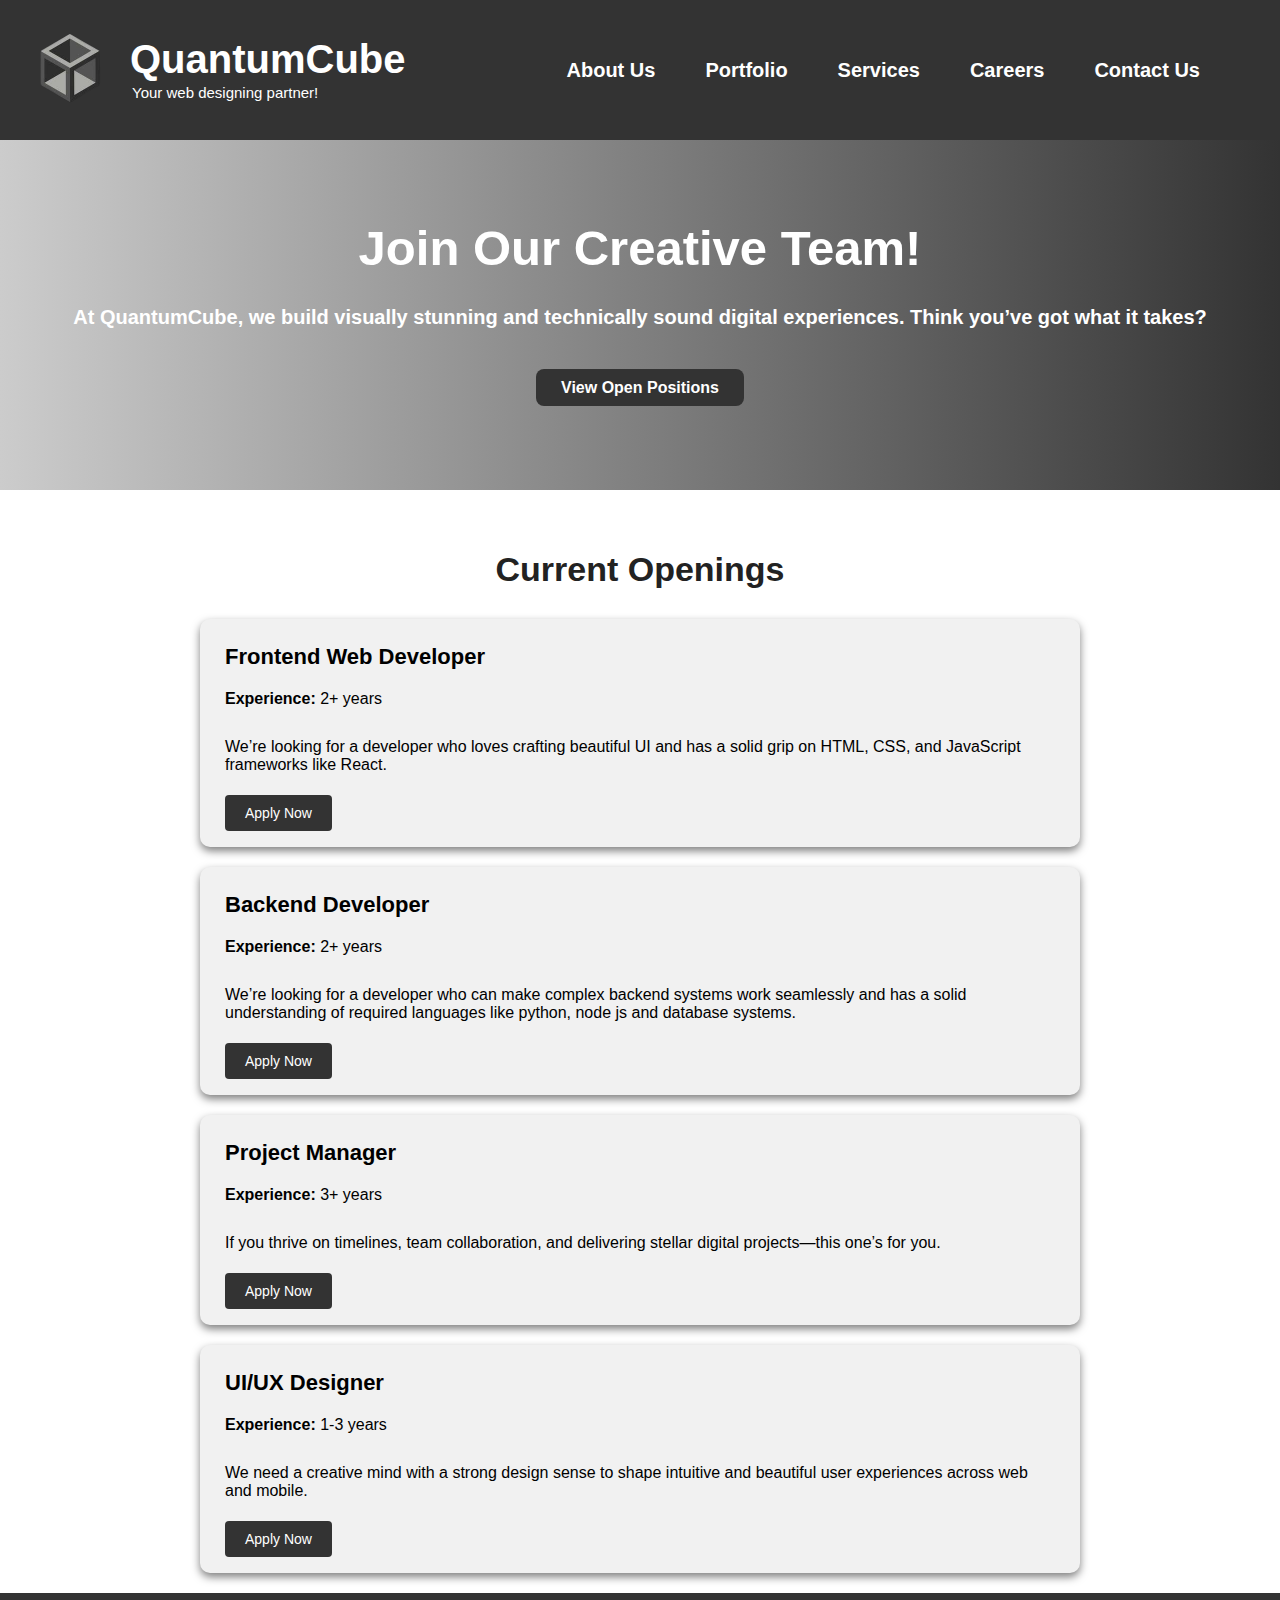
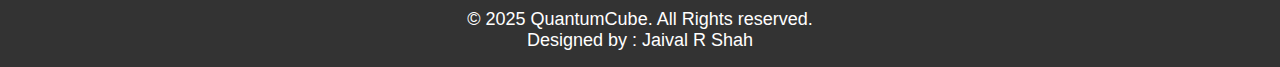
<file: career.html>
<!DOCTYPE html>
<html lang="en">
<head>
    <meta charset="UTF-8">
    <meta name="viewport" content="width=device-width, initial-scale=1.0">
    <title>Careers | QuantumCube</title>
    <link rel="stylesheet" href="CSS/career.css">
</head>
<body>

    <div class="headerbox">

        <div class="name">

            <a href="index.html"><img src="./images/logo.png" alt=""></a>
            <a href="index.html">
            <h1>QuantumCube</h1>
            <p>Your web designing partner!</p>
            </a>

        </div>

        <div class="nav">
            
                <a href="about.html">About Us</a>
                <a href="portfolio.html">Portfolio</a>
                <a href="services.html">Services</a>
                <a href="career.html">Careers</a>
                <a href="contact.html">Contact Us</a>

        </div>

    </div>

    <div class="main">

        <div class="main-container">

            <h2>Join Our Creative Team!</h2>
            <p>At QuantumCube, we build visually stunning and technically sound digital experiences. Think you’ve got what it takes?</p>

            <a href="#open-positions" class="btn">View Open Positions</a>
        </div>
    </div>

    <div class="job" id="open-positions">

        <div class="job-container">

            <h3>Current Openings</h3>

            <div class="job-listing">
                <h4>Frontend Web Developer</h4>
                <p><strong>Experience:</strong> 2+ years</p>
                <p>We’re looking for a developer who loves crafting beautiful UI and has a solid grip on HTML, CSS, and JavaScript frameworks like React.</p>
                <a href="#" class="apply-btn">Apply Now</a>
            </div>
            <div class="job-listing">
                <h4>Backend Developer</h4>
                <p><strong>Experience:</strong> 2+ years</p>
                <p>We’re looking for a developer who can make complex backend systems work seamlessly and has a solid understanding of required languages like python, node js and database systems.</p>
                <a href="#" class="apply-btn">Apply Now</a>
            </div>
            <div class="job-listing">
                <h4>Project Manager</h4>
                <p><strong>Experience:</strong> 3+ years</p>
                <p>If you thrive on timelines, team collaboration, and delivering stellar digital projects—this one’s for you.</p>
                <a href="#" class="apply-btn">Apply Now</a>
            </div>
            <div class="job-listing">
                <h4>UI/UX Designer</h4>
                <p><strong>Experience:</strong> 1-3 years</p>
                <p>We need a creative mind with a strong design sense to shape intuitive and beautiful user experiences across web and mobile.</p>
                <a href="#" class="apply-btn">Apply Now</a>
            </div>
            
        </div>

    </div>

    <div class="footer">

        <p>&copy; 2025 QuantumCube. All Rights reserved.</p>
        <p>Designed by : Jaival R Shah</p>

    </div>

</body>
</html>
</file>
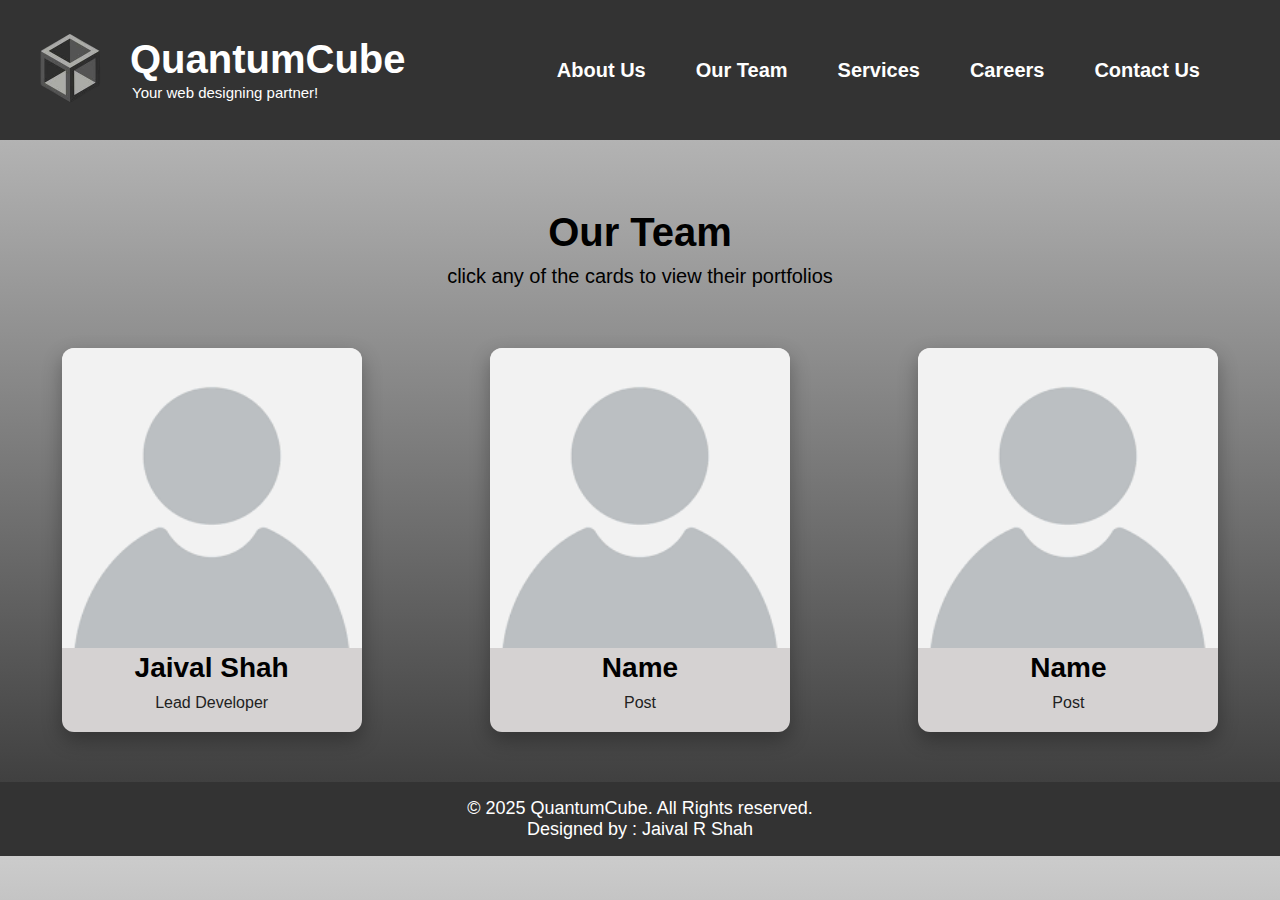
<file: ourteam.html>
<!DOCTYPE html>
<html lang="en">
<head>
    <meta charset="UTF-8">
    <meta name="viewport" content="width=device-width, initial-scale=1.0">
    <title>Our Team | QuantumCube</title>
    <link rel="stylesheet" href="CSS/ourteam.css">
    <link href="https://cdn.jsdelivr.net/npm/bootstrap@5.3.5/dist/css/bootstrap.min.css" rel="stylesheet" integrity="sha384-SgOJa3DmI69IUzQ2PVdRZhwQ+dy64/BUtbMJw1MZ8t5HZApcHrRKUc4W0kG879m7" crossorigin="anonymous">
    <script src="https://cdn.jsdelivr.net/npm/bootstrap@5.3.5/dist/js/bootstrap.bundle.min.js" integrity="sha384-k6d4wzSIapyDyv1kpU366/PK5hCdSbCRGRCMv+eplOQJWyd1fbcAu9OCUj5zNLiq" crossorigin="anonymous"></script>
    <script src="https://cdn.jsdelivr.net/npm/@popperjs/core@2.11.8/dist/umd/popper.min.js" integrity="sha384-I7E8VVD/ismYTF4hNIPjVp/Zjvgyol6VFvRkX/vR+Vc4jQkC+hVqc2pM8ODewa9r" crossorigin="anonymous"></script>
    <script src="https://cdn.jsdelivr.net/npm/bootstrap@5.3.5/dist/js/bootstrap.min.js" integrity="sha384-VQqxDN0EQCkWoxt/0vsQvZswzTHUVOImccYmSyhJTp7kGtPed0Qcx8rK9h9YEgx+" crossorigin="anonymous"></script>
    <script>
        const tooltipTriggerList = document.querySelectorAll('[data-bs-toggle="tooltip"]')
        const tooltipList = [...tooltipTriggerList].map(tooltipTriggerEl => new bootstrap.Tooltip(tooltipTriggerEl))
    </script>
</head>
<body>

    <div class="headerbox">

        <div class="name">

            <a href="index.html"><img src="./images/logo.png" alt=""></a>
            <a href="index.html">
            <h1>QuantumCube</h1>
            <p>Your web designing partner!</p>
            </a>

        </div>

        <div class="nav">
            
                <a href="about.html">About Us</a>
                <a href="ourteam.html">Our Team</a>
                <a href="services.html">Services</a>
                <a href="career.html">Careers</a>
                <a href="contact.html">Contact Us</a>

        </div>

    </div>

    <div class="main">

        <div class="heading">
            <h1>Our Team</h1>
            <p>click any of the cards to view their portfolios</p>
        </div>

        <div class="container">

            <div class="card">
                <a href="Resume/portfolio.html" data-bs-toggle="tooltip" data-bs-title="click the card to view their portfolio">
                    <img src="images/person.png" alt="">
                    <h3>Jaival Shah </h3>
                    <p class="muted">Lead Developer</p>
                </a>
            </div>

            <div class="card">
                <a href="" data-bs-toggle="tooltip" data-bs-title="click the card to view their portfolio">
                    <img src="images/person.png" alt="">
                    <h3>Name</h3>
                    <p>Post</p>
                </a>
            </div>

            <div class="card">
                <a href="" data-bs-toggle="tooltip" data-bs-title="click the card to view their portfolio">
                    <img src="images/person.png" alt="">
                    <h3>Name</h3>
                    <p>Post</p>
                </a>
            </div>

        </div>

    </div>

    <div class="footer">

        <p>&copy; 2025 QuantumCube. All Rights reserved.</p>
        <p>Designed by : Jaival R Shah</p>

    </div>

    <script>
        document.addEventListener('DOMContentLoaded', function () {
          const tooltipTriggerList = document.querySelectorAll('[data-bs-toggle="tooltip"]');
          const tooltipList = [...tooltipTriggerList].map(tooltipTriggerEl => new bootstrap.Tooltip(tooltipTriggerEl));
        });
      </script>

</body>
</html>
</file>
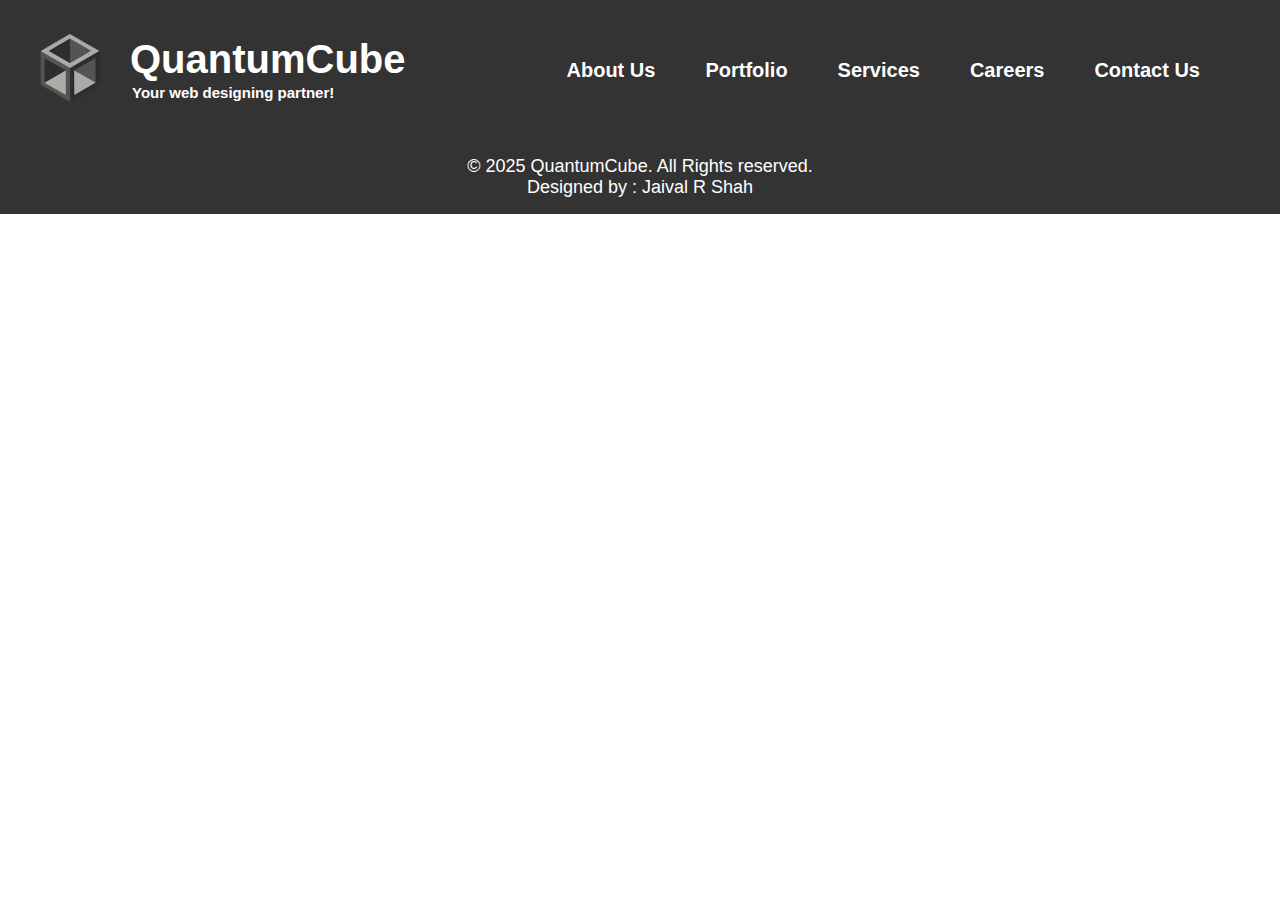
<file: portfolio.html>
<!DOCTYPE html>
<html lang="en">
<head>
    <meta charset="UTF-8">
    <meta name="viewport" content="width=device-width, initial-scale=1.0">
    <title>Portfolio | QuantumCube</title>
    <link rel="stylesheet" href="./CSS/portfolio.css">
</head>
<body>

    <div class="headerbox">

        <div class="name">

            <a href="index.html"><img src="./images/logo.png" alt=""></a>
            <a href="index.html">
            <h1>QuantumCube</h1>
            <p>Your web designing partner!</p>
            </a>

        </div>

        <div class="nav">
            
                <a href="about.html">About Us</a>
                <a href="portfolio.html">Portfolio</a>
                <a href="services.html">Services</a>
                <a href="career.html">Careers</a>
                <a href="contact.html">Contact Us</a>

        </div>

    </div>

    <div class="main">
        <div class="main-container">
            
        </div>
    </div>

    <div class="footer">

        <p>&copy; 2025 QuantumCube. All Rights reserved.</p>
        <p>Designed by : Jaival R Shah</p>

    </div>
    
</body>
</html>
</file>
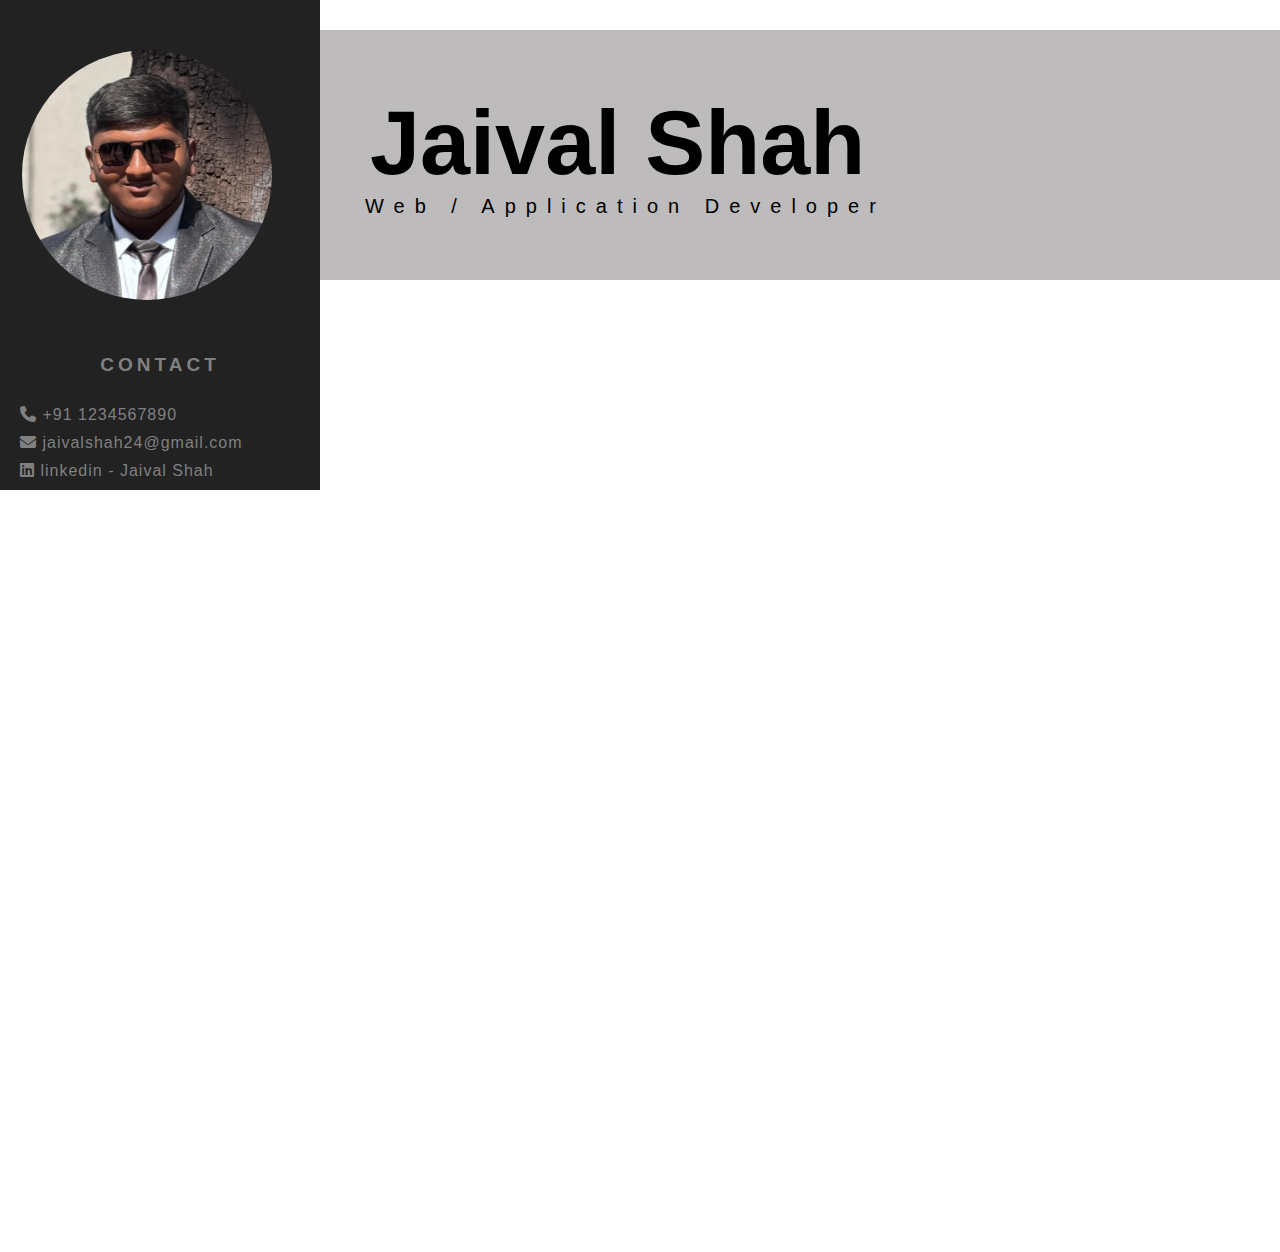
<file: Resume/portfolio.html>
<!DOCTYPE html>
<html lang="en">
<head>
    <meta charset="UTF-8">
    <meta name="viewport" content="width=device-width, initial-scale=1.0">
    <title>Portfolio | QuantumCube</title>
    <link rel="stylesheet" href="portfolio.css">
    <link rel="stylesheet" href="https://cdnjs.cloudflare.com/ajax/libs/font-awesome/6.7.2/css/all.min.css" integrity="sha512-Evv84Mr4kqVGRNSgIGL/F/aIDqQb7xQ2vcrdIwxfjThSH8CSR7PBEakCr51Ck+w+/U6swU2Im1vVX0SVk9ABhg==" crossorigin="anonymous" referrerpolicy="no-referrer" />
</head>
<body>
    <div class="main">

        <div class="main-container1">

            <img src="portfolio-logo.jpg" alt="">

            <h2>CONTACT</h2>
            <div class="contact-info">

                <div><i class="fas fa-phone fa-icon"></i>&nbsp;<a href="">+91 1234567890</a></div>
                <div><i class="fas fa-envelope fa-icon"></i>&nbsp;<a href="mailto:jaivalshah24@gmail.com">jaivalshah24@gmail.com</a></div>
                <div><i class="fab fa-linkedin fa-icon"></i>&nbsp;<a href="https://www.linkedin.com/in/jaival-shah-b15aa935a" target="_blank" rel="noopener noreferrer">linkedin - Jaival Shah</a></div>

            </div>

        </div>

        <div class="main-container2">
            <div class="sub-container">
                <h1>Jaival Shah</h1>
                <p>Web / Application Developer</p>
            </div>
        </div>

    </div>
    
</body>
</html>
</file>
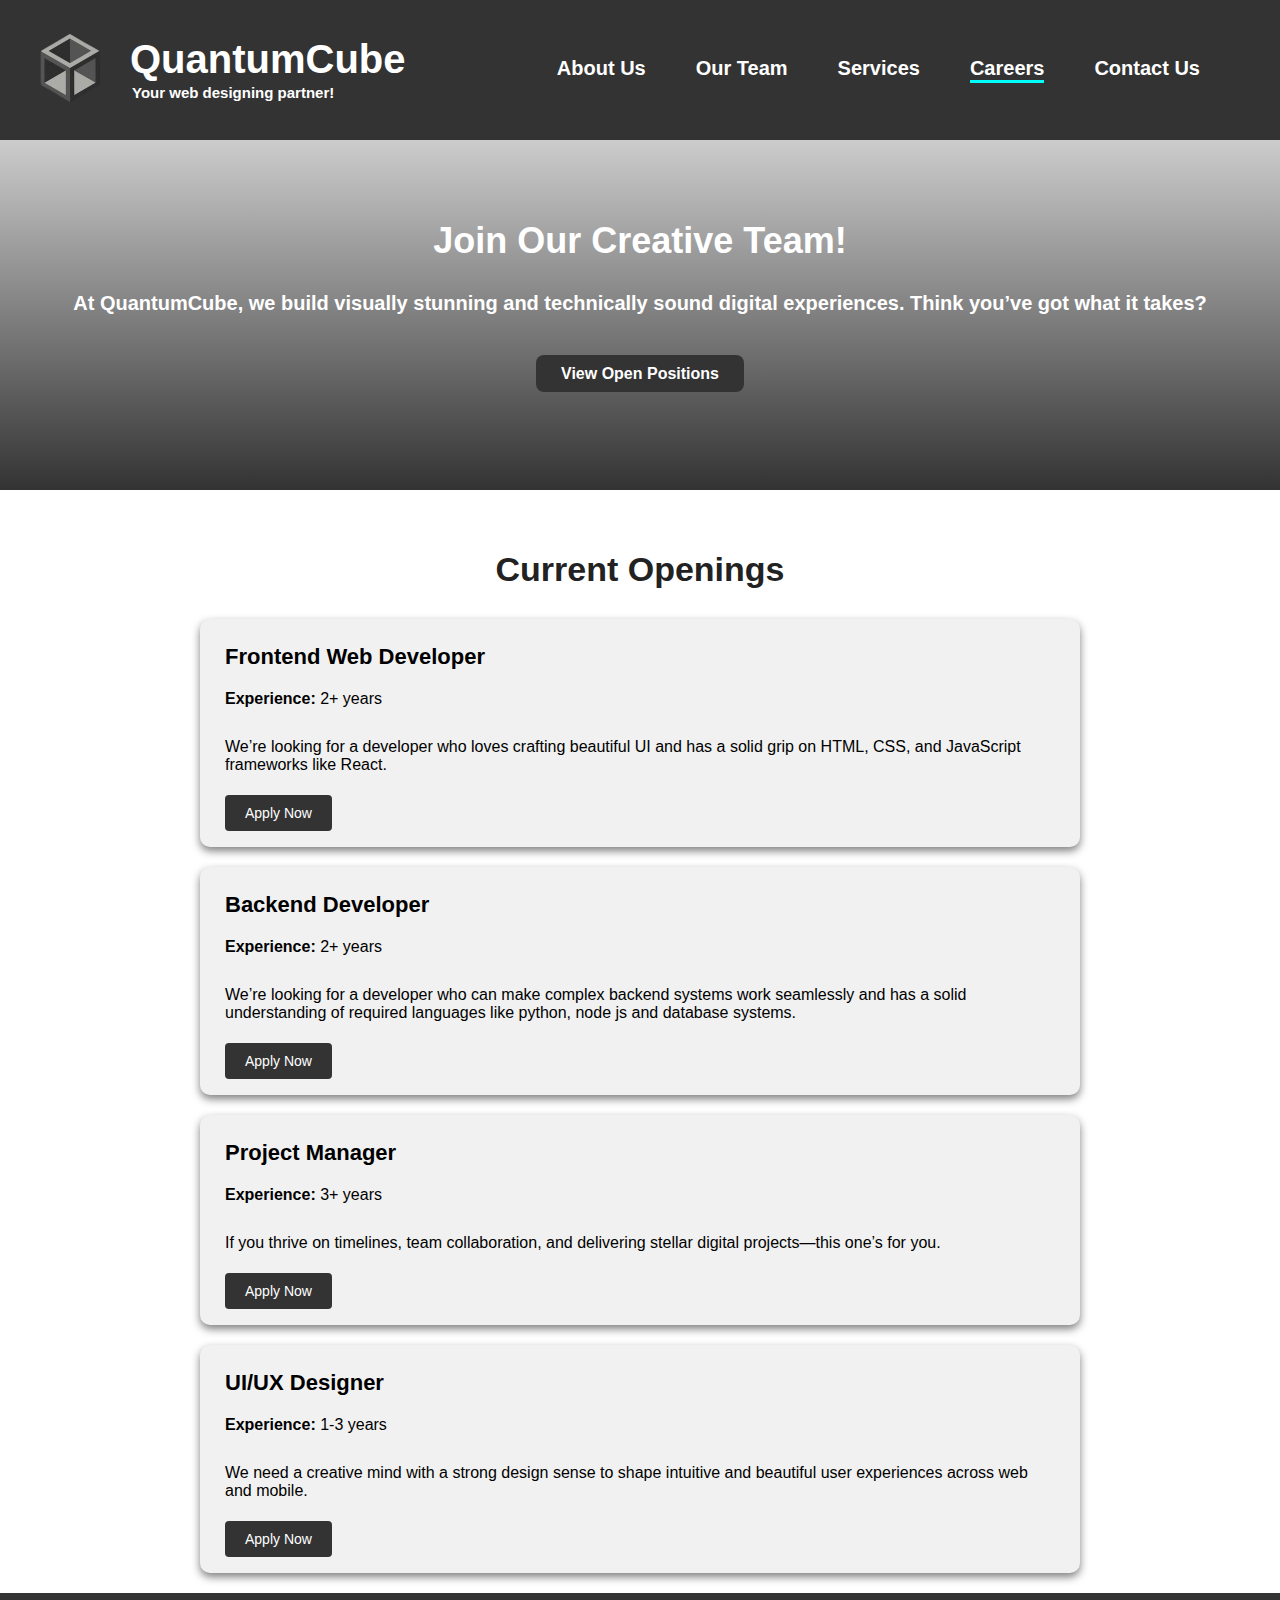
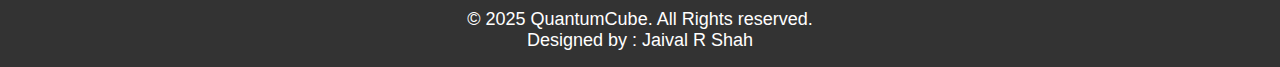
<file: website-main/career.html>
<!DOCTYPE html>
<html lang="en">
<head>
    <meta charset="UTF-8">
    <meta name="viewport" content="width=device-width, initial-scale=1.0">
    <title>Careers | QuantumCube</title>
    <link rel="stylesheet" href="CSS/career.css">
</head>
<body>

    <div class="headerbox">

        <div class="name">

            <a href="index.html"><img src="./images/logo.png" alt=""></a>
            <a href="index.html">
            <h1>QuantumCube</h1>
            <p>Your web designing partner!</p>
            </a>

        </div>

        <div class="nav">
            
                <a href="about.html">About Us</a>
                <a href="ourteam.html">Our Team</a>
                <a href="services.html">Services</a>
                <a href="career.html" class="active">Careers</a>
                <a href="contact.html">Contact Us</a>

        </div>

    </div>

    <div class="main">

        <div class="main-container">

            <h2>Join Our Creative Team!</h2>
            <p>At QuantumCube, we build visually stunning and technically sound digital experiences. Think you’ve got what it takes?</p>

            <a href="#open-positions" class="btn">View Open Positions</a>
        </div>
    </div>

    <div class="job" id="open-positions">

        <div class="job-container">

            <h3>Current Openings</h3>

            <div class="job-listing">
                <h4>Frontend Web Developer</h4>
                <p><strong>Experience:</strong> 2+ years</p>
                <p>We’re looking for a developer who loves crafting beautiful UI and has a solid grip on HTML, CSS, and JavaScript frameworks like React.</p>
                <a href="#" class="apply-btn">Apply Now</a>
            </div>
            <div class="job-listing">
                <h4>Backend Developer</h4>
                <p><strong>Experience:</strong> 2+ years</p>
                <p>We’re looking for a developer who can make complex backend systems work seamlessly and has a solid understanding of required languages like python, node js and database systems.</p>
                <a href="#" class="apply-btn">Apply Now</a>
            </div>
            <div class="job-listing">
                <h4>Project Manager</h4>
                <p><strong>Experience:</strong> 3+ years</p>
                <p>If you thrive on timelines, team collaboration, and delivering stellar digital projects—this one’s for you.</p>
                <a href="#" class="apply-btn">Apply Now</a>
            </div>
            <div class="job-listing">
                <h4>UI/UX Designer</h4>
                <p><strong>Experience:</strong> 1-3 years</p>
                <p>We need a creative mind with a strong design sense to shape intuitive and beautiful user experiences across web and mobile.</p>
                <a href="#" class="apply-btn">Apply Now</a>
            </div>
            
        </div>

    </div>

    <div class="footer">

        <p>&copy; 2025 QuantumCube. All Rights reserved.</p>
        <p>Designed by : Jaival R Shah</p>

    </div>

</body>
</html>
</file>
<file: CSS/career.css>
* {
    margin: 0;
    padding: 0;
}

body {
    font-family: 'Segoe UI', Tahoma, Geneva, Verdana, sans-serif;
    width: 100%;
    height: 100%;
}

.headerbox {
    display: flex;
    justify-content: space-between;
    align-items: center;
    background-color: #333;
    color: white;
    height: 140px;
    width: 100%;
}

.headerbox .name {
    display: flex;
    gap: 10px;
    justify-content: flex-start;
    align-items: center;
    padding-left: 20px;
}

.headerbox .name img {
    height: 100px;
    width: 100px;
}

.headerbox .name a h1 {
    font-size: 2.5rem;
}

.headerbox .name p {
    padding: 2px;
    font-weight: 200;
    font-size: 15px;
}

.headerbox a {
    color: white;
    text-decoration: none;
    font-weight: bold;
}

.nav {
    display: flex;
    margin-right: 5rem;
    font-size: 20px;
    gap: 50px;
}

.nav a {
    transition: transform 0.3s ease-in-out;
}

.nav a:hover {
    transform: scale(1.1);
    text-shadow: 1px 1px 10px whitesmoke;
}

.nav a::before {
    content: '';
    position: absolute;
    bottom: -10px;
    width: 0;
    height: 2px;
    background-color: cyan;
    transition: width 0.7s ease, left 0.3s ease, right 0.3s ease;
}

.nav a::after {
    content: '';
    position: absolute;
    bottom: -10px;
    width: 0;
    right: 0;
    height: 2px;
    background-color: cyan;
    transition: width 0.7s ease, left 0.3s ease, right 0.3s ease;
}

.nav a:hover::before,
.nav a:hover::after {
    width: 100%;
}

.main {
    background: linear-gradient(to right, #cccccc, #333333);
    padding: 80px 0;
    color: #fff;
    text-align: center;
    width: 100%;
    height: 190px;
}

.main .main-container h2 {
    font-size: 49px;
    margin-bottom: 30px;
}

.main .main-container p {
    font-weight: 600;
    font-size: 20px;
    margin-bottom: 50px;
}

.main .main-container .btn {
    padding: 10px 25px;
    background-color: #333;
    color: #ffffff;
    border-radius: 8px;
    text-decoration: none;
    font-weight: bold;
    transition: all 0.3s ease-in-out;
}

.main .main-container .btn:hover {
    background-color: #222;
}

.job {
    margin-top: 60px;
}

.job .job-container h3 {
    font-size: 34px;
    text-align: center;
    margin-bottom: 30px;
    color: #222;
}

.job .job-container .job-listing {
    background: #f1f1f1;
    padding: 25px;
    border-radius: 10px;
    margin-bottom: 20px;
    margin-left: 200px;
    margin-right: 200px;
    box-shadow: 0 4px 8px rgba(0, 0, 0, 0.5);
}

.job .job-container .job-listing h4 {
    font-weight: bold;
    font-size: 22px;
    margin-bottom: 20px;
}

.job .job-container .job-listing p {
    margin-bottom: 30px;
}

.apply-btn {
    background-color: #333;
    color: white;
    font-size: 14px;
    text-decoration: none;
    padding: 10px 20px;
    border-radius: 4px;
    transition: all 0.3s ease-in-out;
}

.apply-btn:hover {
    background-color: #222;
}

.footer {
    background-color: #333;
    color: white;
    text-align: center;
    padding: 16px;
    margin-top: auto;
    font-size: 18px;
    font-family: 'Segoe UI', Tahoma, Geneva, Verdana, sans-serif;
}

@media screen and (max-width: 768px) {
    .headerbox .name img {
        height: 60px;
        width: 60px;
    }

    .headerbox .name a h1 {
        font-size: 1.8rem;
    }

    .nav {
        display: none;
        flex-direction: column;
        gap: 20px;
        font-size: 18px;
        margin-right: 0;
    }

    .main .main-container h2 {
        font-size: 35px;
        margin-bottom: 20px;
    }

    .main .main-container p {
        font-size: 18px;
        margin-bottom: 30px;
    }

    .main .main-container .btn {
        font-size: 14px;
        padding: 8px 20px;
    }

    .job .job-container .job-listing {
        margin-left: 20px;
        margin-right: 20px;
    }

    .job .job-container h3 {
        font-size: 28px;
    }

    .job .job-container .job-listing h4 {
        font-size: 20px;
    }

    .footer {
        font-size: 14px;
    }
}

@media screen and (max-width: 1024px) {
    .headerbox .name img {
        height: 80px;
        width: 80px;
    }

    .headerbox .name a h1 {
        font-size: 2rem;
    }

    .nav {
        gap: 30px;
    }

    .main .main-container h2 {
        font-size: 45px;
    }

    .main .main-container p {
        font-size: 22px;
        margin-bottom: 40px;
    }

    .job .job-container .job-listing {
        margin-left: 40px;
        margin-right: 40px;
    }

    .job .job-container h3 {
        font-size: 30px;
    }

    .footer {
        font-size: 16px;
    }
}

@media screen and (min-width: 1025px) {
    .job .job-container .job-listing {
        margin-left: 200px;
        margin-right: 200px;
    }
}
</file>
<file: CSS/ourteam.css>
* {
    margin: 0;
    padding: 0;
    box-sizing: border-box;
}

body {
    font-family: 'Segoe UI', Tahoma, Geneva, Verdana, sans-serif;
    width: 100%;
    height: 100%;
    background: linear-gradient(#cccccc, #333333);
}

.headerbox {
    display: flex;
    justify-content: space-between;
    align-items: center;
    background-color: #333;
    color: white;
    height: 140px;
    width: 100%;
}

.headerbox .name {
    display: flex;
    gap: 10px;
    justify-content: flex-start;
    align-items: center;
    padding-left: 20px;
}

.headerbox .name img {
    height: 100px;
    width: 100px;
}

.headerbox .name a h1 {
    font-size: 2.5rem;
}

.headerbox .name p {
    padding: 2px;
    font-weight: 200;
    font-size: 15px;
}

.headerbox a {
    color: white;
    text-decoration: none;
    font-weight: bold;
}

.nav {
    display: flex;
    margin-right: 5rem;
    font-size: 20px;
    gap: 50px;
}

.nav a {
    transition: transform 0.3s ease-in-out;
}

.nav a:hover {
    transform: scale(1.1);
    text-shadow: 1px 1px 10px whitesmoke;
}

.nav a::before {
    content: '';
    position: absolute;
    bottom: -10px;
    width: 0;
    height: 2px;
    background-color: cyan;
    transition: width 0.7s ease, left 0.3s ease, right 0.3s ease;
}

.nav a::after {
    content: '';
    position: absolute;
    bottom: -10px;
    width: 0;
    right: 0;
    height: 2px;
    background-color: cyan;
    transition: width 0.7s ease, left 0.3s ease, right 0.3s ease;
}

.nav a:hover::before,
.nav a:hover::after {
    width: 100%;
}

.main {
    width: 100%;
    height: auto;
    padding-bottom: 50px;
}

.main a {
    text-decoration: none;
    color: black;
}

.main .heading h1 {
    text-align: center;
    font-size: 40px;
    margin-top: 70px;
}

.main .heading p {
    text-align: center;
    margin-top: 10px;
    font-size: 20px;
    font-weight: 250;
}

.main .container {
    display: grid;
    grid-template-columns: repeat(3, 1fr);
    gap: 5px;
    justify-items: center;
    margin-top: 30px;
}

.main .container .card {
    background-color: #d5d2d2;
    border-radius: 12px;
    box-shadow: 0 8px 20px rgba(0, 0, 0, 0.3);
    padding: 0;
    margin-top: 30px;
    width: 300px;
    max-width: 300px;
    transition: transform 0.3s ease;
    text-align: center;
}

.main .container .card:hover {
    transform: translateY(-5px);
}

.main .container .card img {
    width: 100%;
    height: 300px;
    position: static;
    object-fit: cover;
    border-top-right-radius: 12px;
    border-top-left-radius: 12px;
}

.card h3 {
    font-size: 28px;
}

.main .container .card p {
    margin: 10px 0px 20px;
    font-size: 16px;
    color: #222;
}

.footer {
    background-color: #333;
    color: white;
    text-align: center;
    padding: 16px;
    font-size: 18px;
    font-family: 'Segoe UI', Tahoma, Geneva, Verdana, sans-serif;
}

@media screen and (max-width: 768px) {

    .headerbox .name img {
        height: 60px;
        width: 60px;
    }

    .headerbox .name a h1 {
        font-size: 1.8rem;
    }

    .nav {
        display: none;
        flex-direction: column;
        gap: 20px;
        font-size: 18px;
        margin-right: 0;
        text-align: center;
    }

    .main .heading h1 {
        font-size: 2rem;
        margin-top: 30px;
    }

    .main .heading p {
        font-size: 16px;
        margin-top: 10px;
    }

    .main .container {
        grid-template-columns: 1fr;
        gap: 20px;
        padding: 20px;
    }

    .main .container .card {
        width: 100%;
        margin-top: 20px;
        max-width: 100%;
    }

    .footer {
        font-size: 14px;
    }
}

@media screen and (max-width: 1024px) {

    .headerbox .name img {
        height: 80px;
        width: 80px;
    }

    .headerbox .name a h1 {
        font-size: 2rem;
    }

    .nav {
        gap: 30px;
    }

    .main .heading h1 {
        font-size: 2.5rem;
        margin-top: 50px;
    }

    .main .heading p {
        font-size: 18px;
    }

    .main .container {
        grid-template-columns: repeat(2, 1fr);
    }

    .main .container .card {
        width: 80%;
    }

    .footer {
        font-size: 16px;
    }
}

@media screen and (min-width: 1025px) {

    .main .container {
        grid-template-columns: repeat(3, 1fr);
    }

    .footer {
        font-size: 18px;
    }
}
</file>
<file: CSS/portfolio.css>
*
{
    margin: 0;
    padding: 0;
}

body
{
    font-family: 'Segoe UI', Tahoma, Geneva, Verdana, sans-serif;
    width: 100%;
    height: 100%;
}

.headerbox
{
    display: flex;
    justify-content: space-between;
    align-items: center;
    background-color: #333;
    color: white;
    height: 140px;
    width: 100%;
}

.headerbox .name
{
    display: flex;
    gap: 10px;
    justify-content: flex-start;
    align-items: center;
    padding-left: 20px;
}

.headerbox .name img
{
    height: 100px;
    width: 100px;
}

.headerbox .name a h1
{
    font-size: 2.5rem;
}

.headerbox .name p
{
    padding: 2px;
    font-weight: bold;
    font-size: 15px;
}

.headerbox a
{
    color: white;
    text-decoration: none;
    font-weight: bold;
}

.nav
{
    display: flex;
    margin-right: 5rem;
    font-size: 20px;
    gap: 50px;
}

.nav a:hover
{
    text-decoration: underline cyan 2px;
    transform: scale(1.1);
    transition: transform 0.1s ease-in-out;
}

.footer
{
    background-color: #333;
    color: white;
    text-align: center;
    padding: 16px;
    margin-top: auto;
    font-size: 18px;
}
</file>
<file: Resume/portfolio.css>
*
{
    margin: 0;
    padding: 0;
}

body
{
    font-family: 'Segoe UI', Tahoma, Geneva, Verdana, sans-serif;
    width: 100%;
    height: 1252px;
}

.main
{
    display: flex;
}

.main-container1
{
    background-color: #222;
    max-height: 1253px;
    width: 25%;
}

.main-container1 img
{
    border-radius: 50%;
    height: 250px;
    width: 250px;
    margin: 50px 0px 0px 22px;
}

.main-container1 h2
{
    color: grey;
    font-size: 19px;
    margin-top: 50px;
    text-align: center;
    letter-spacing: 4px;
}

.main-container1 .contact-info
{
    color: grey;
    margin: 30px 0px 0px 20px;
    letter-spacing: 1px;
}

.main-container1 .contact-info div
{
    margin: 5px 0px 10px;
}

.contact-info div a
{
    color: grey;
    text-decoration: none;
}

.main-container1 p
{
    font-size: 16px;
    color: grey;
    margin: 10px 15px 0px 20px;
}

.main-container1 .skills p
{
    background-color: #333;
    padding: 6px 10px;
    border-radius: 4px;
}

.main-container2
{
    background-color: #fff;
    width: 75%;
}

.main-container2 .sub-container
{
    display: flex;
    justify-content: center;
    flex-direction: column;
    background-color: rgb(189, 187, 187);
    height: 250px;
    width: 100%;
    margin-top: 30px;
}

.main-container2 .sub-container h1
{
    font-family: 'Segoe UI', Tahoma, Geneva, Verdana, sans-serif;
    font-weight: bold;
    font-size: 90px;
    margin-left: 50px;
}

.main-container2 .sub-container p
{
    font-size: 20px;
    letter-spacing: 10px;
    margin-left: 45px;
}

.main-container2 .content
{
    margin: 40px 40px;  /* Initial values: margin: 40px 60px; */
}

.content .he
{
    font-size: 28px;
    margin-top: 20px;
    margin-bottom: 300px;
}

.content h2
{
    font-size: 28px;
    margin-top: 20px;
}

.content h3
{
    font-size: 20px;
    margin-top: 20px;
}

.content p
{
    font-size: 16px;
}
</file>
<file: website-main/CSS/career.css>
*
{
    margin: 0;
    padding: 0;
}

body
{
    font-family: 'Segoe UI', Tahoma, Geneva, Verdana, sans-serif;
    width: 100%;
    height: 100%;
}

.headerbox
{
    display: flex;
    justify-content: space-between;
    align-items: center;
    background-color: #333;
    color: white;
    height: 140px;
    width: 100%;
}

.headerbox .name
{
    display: flex;
    gap: 10px;
    justify-content: flex-start;
    align-items: center;
    padding-left: 20px;
}

.headerbox .name img
{
    height: 100px;
    width: 100px;
}

.headerbox .name a h1
{
    font-size: 2.5rem;
}

.headerbox .name p
{
    padding: 2px;
    font-weight: bold;
    font-size: 15px;
}

.headerbox a
{
    color: white;
    text-decoration: none;
    font-weight: bold;
}

.nav
{
    display: flex;
    margin-right: 5rem;
    font-size: 20px;
    gap: 50px;
}

.nav a
{
    transition: transform 0.3s ease-in-out;
}

.nav a:hover
{
    transform: scale(1.1);
}

.nav a.active
{
    border-bottom: 3px solid cyan;
}

.main
{
    background: linear-gradient(#cccccc, #333333);
    padding: 80px 0;
    color: #fff;
    text-align: center;
    width: 100%;
    height: 190px;
}

.main .main-container h2
{
    font-size: 36px;
    margin-bottom: 30px;
}

.main .main-container p
{
    font-weight: 600;
    font-size: 20px;
    margin-bottom: 50px;
}

.main .main-container .btn
{
    padding: 10px 25px;
    background-color: #333;
    color: #ffffff;
    border-radius: 8px;
    text-decoration: none;
    font-weight: bold;
}

.main .main-container .btn:hover
{
    background-color: #222;
    transform: scale(1.2);
    transition: all 0.3s ease-in-out;
}

.job
{
    margin-top: 60px;
    
}

.job .job-container h3
{
    font-size: 34px;
    text-align: center;
    margin-bottom: 30px;
    color: #222;
}

.job .job-container .job-listing
{
    background: #f1f1f1;
    padding: 25px;
    border-radius: 10px;
    margin-bottom: 20px;
    margin-left: 200px;
    margin-right: 200px;
    box-shadow: 0 4px 8px rgba(0,0,0,0.5);
}

.job .job-container .job-listing h4
{
    font-weight: bold;
    font-size: 22px;
    margin-bottom: 20px;
}

.job .job-container .job-listing p
{
    margin-bottom: 30px;
}

.apply-btn
{
    background-color: #333;
    color: white;
    font-size: 14px;
    text-decoration: none;
    padding: 10px 20px;
    border-radius: 4px;
}

.apply-btn:hover
{
    background-color: #222;
}

.footer
{
    background-color: #333;
    color: white;
    text-align: center;
    padding: 16px;
    margin-top: auto;
    font-size: 18px;
}
</file>
